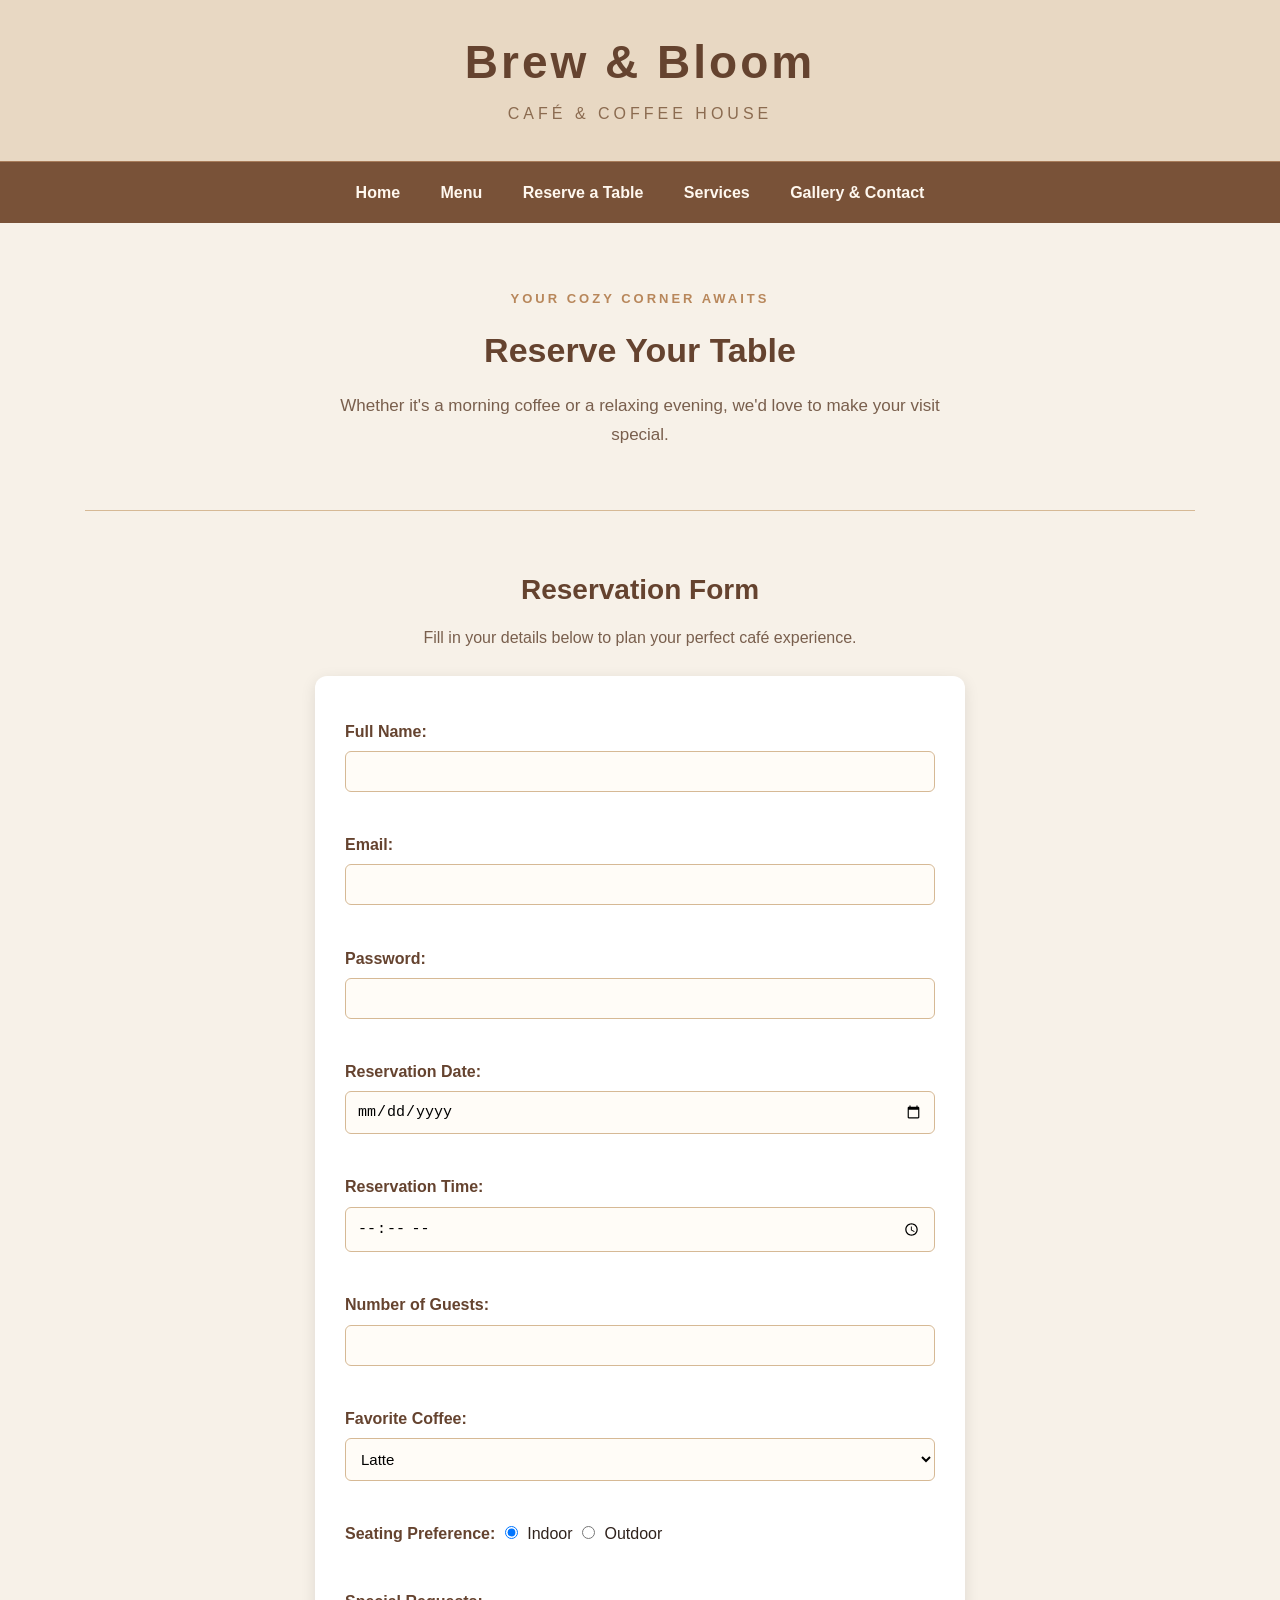
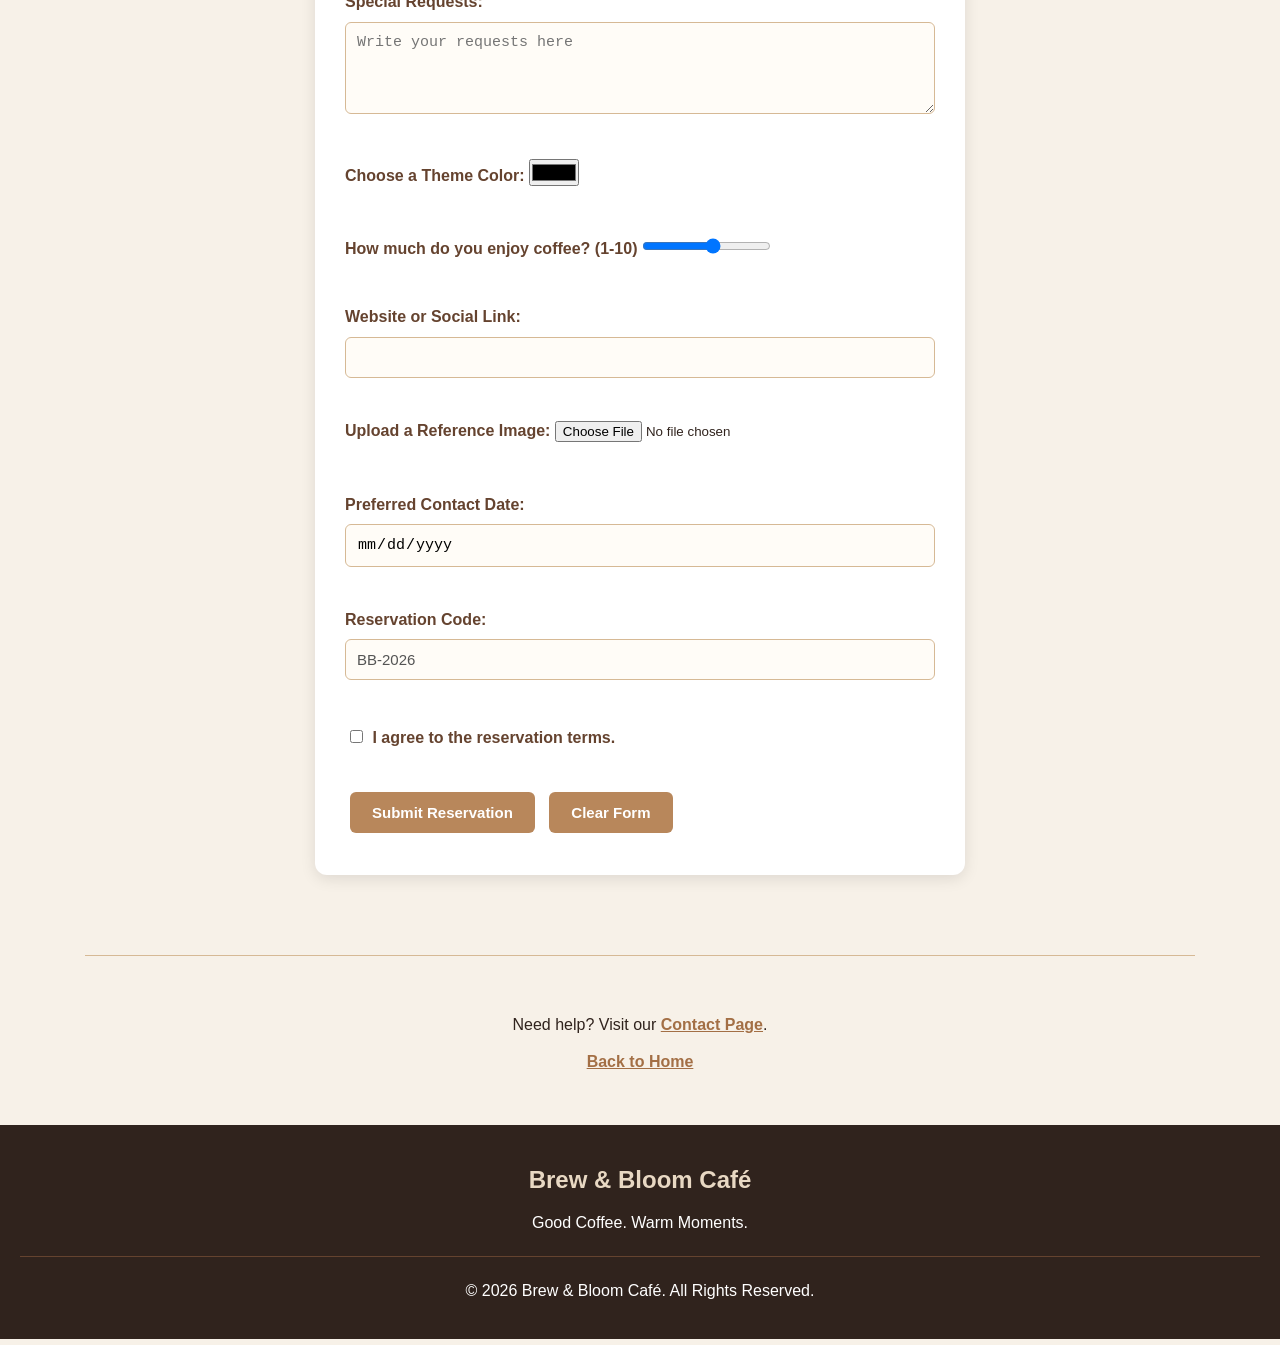
<file: register.html>
<!DOCTYPE html>
<html lang="en">
<head>
    <meta charset="UTF-8">
    <meta name="viewport" content="width=device-width, initial-scale=1.0">
    <title>Brew & Bloom | Reserve a Table</title>
    <link rel="stylesheet" href="register.css">
</head>
<body>

    <header>
        <div class="logo">
            <h1>Brew & Bloom</h1>
            <p>CAFÉ & COFFEE HOUSE</p>
        </div>
    </header>

    <nav>
        <a href="index.html">Home</a>
        <a href="menu.html">Menu</a>
        <a href="register.html">Reserve a Table</a>
        <a href="services.html">Services</a>
        <a href="contact.html">Gallery & Contact</a>
    </nav>

    <main>

        <section class="intro">
            <p class="small-heading">YOUR COZY CORNER AWAITS</p>

            <h2>Reserve Your Table</h2>

            <p class="intro-text">
                Whether it's a morning coffee or a relaxing evening,
                we'd love to make your visit special.
            </p>
        </section>

        <hr>

        <section class="reservation-section">

            <h2>Reservation Form</h2>

            <p class="form-description">
                Fill in your details below to plan your perfect café experience.
            </p>

            <form>

                <label>Full Name:</label>
                <input type="text" name="name" required minlength="3">
                <br><br>

                <label>Email:</label>
                <input type="email" name="email" required>
                <br><br>

                <label>Password:</label>
                <input type="password" name="password" required minlength="6">
                <br><br>

                <label>Reservation Date:</label>
                <input type="date" name="date" required>
                <br><br>

                <label>Reservation Time:</label>
                <input type="time" name="time" required>
                <br><br>

                <label>Number of Guests:</label>
                <input type="number" name="guests" min="1" max="10" required>
                <br><br>

                <label>Favorite Coffee:</label>
                <select name="coffee">
                    <option value="latte">Latte</option>
                    <option value="cappuccino">Cappuccino</option>
                    <option value="espresso">Espresso</option>
                    <option value="iced-coffee">Iced Coffee</option>
                </select>
                <br><br>

                <label>Seating Preference:</label>
                <input type="radio" name="seating" value="indoor" checked> Indoor
                <input type="radio" name="seating" value="outdoor"> Outdoor
                <br><br>

                <label>Special Requests:</label>
                <br>
                <textarea name="requests" rows="4" cols="35"
                    placeholder="Write your requests here"></textarea>
                <br><br>

                <label>Choose a Theme Color:</label>
                <input type="color" name="color">
                <br><br>

                <label>How much do you enjoy coffee? (1-10)</label>
                <input type="range" name="coffee-rating" min="1" max="10">
                <br><br>

                <label>Website or Social Link:</label>
                <input type="url" name="website">
                <br><br>

                <label>Upload a Reference Image:</label>
                <input type="file" name="image">
                <br><br>

                <label>Preferred Contact Date:</label>
                <input type="date" name="contact-date" readonly>
                <br><br>

                <label>Reservation Code:</label>
                <input type="text" value="BB-2026" disabled>
                <br><br>

                <label>
                    <input type="checkbox" name="terms" required>
                    I agree to the reservation terms.
                </label>
                <br><br>

                <button type="submit">Submit Reservation</button>
                <button type="reset">Clear Form</button>

            </form>

        </section>

        <hr>

        <section class="contact-info">
            <p>Need help? Visit our <a href="contact.html">Contact Page</a>.</p>
            <p><a href="index.html">Back to Home</a></p>
        </section>

    </main>

    <footer>
        <h2>Brew & Bloom Café</h2>
        <p>Good Coffee. Warm Moments.</p>
        <hr>
        <p>&copy; 2026 Brew & Bloom Café. All Rights Reserved.</p>
    </footer>

</body>
</html>
</file>
<file: register.css>
* {
    margin: 0;
    padding: 0;
    box-sizing: border-box;
}

body {
    font-family: Arial, sans-serif;
    background-color: #F7F1E8;
    color: #30231D;
    line-height: 1.7;
}

/* HEADER */

header {
    background-color: #E8D8C3;
    color: #65432F;
    text-align: center;
    padding: 35px 20px;
}

.logo h1 {
    font-size: 46px;
    letter-spacing: 3px;
    color: #65432F;
    line-height: 1.2;
}

.logo p {
    font-size: 16px;
    letter-spacing: 4px;
    color: #8B6B50;
    margin-top: 12px;
    line-height: 1.5;
}

/* NAVIGATION */

nav {
    background-color: #795238;
    text-align: center;
    padding: 17px;
    border-top: 1px solid #A77B59;
}

nav a {
    color: #FFF8EF;
    text-decoration: none;
    margin: 0 18px;
    font-weight: bold;
    transition: 0.3s;
}

nav a:hover {
    color: #E8D8C3;
}

/* MAIN CONTENT */

main {
    max-width: 1150px;
    margin: auto;
    padding: 20px;
}

/* INTRODUCTION */

.intro {
    text-align: center;
    padding: 45px 15px 35px;
}

.small-heading {
    color: #B8875B;
    font-size: 13px;
    font-weight: bold;
    letter-spacing: 3px;
    margin-bottom: 12px;
}

.intro h2 {
    color: #65432F;
    font-size: 34px;
    margin-bottom: 12px;
}

.intro-text {
    color: #795F4D;
    font-size: 17px;
    max-width: 650px;
    margin: 0 auto;
}

/* RESERVATION SECTION */

.reservation-section {
    text-align: center;
    padding: 30px 10px;
}

.reservation-section h2 {
    color: #65432F;
    font-size: 28px;
    margin-bottom: 10px;
}

.form-description {
    color: #795F4D;
    margin-bottom: 20px;
}

/* FORM */

form {
    max-width: 650px;
    margin: 25px auto;
    padding: 30px;
    background-color: white;
    border-radius: 12px;
    box-shadow: 0 4px 15px rgba(0, 0, 0, 0.1);
    text-align: left;
}

label {
    display: inline-block;
    margin-top: 12px;
    font-weight: bold;
    color: #65432F;
}

input:not([type="radio"]):not([type="checkbox"]):not([type="color"]):not([type="range"]):not([type="file"]),
select,
textarea {
    width: 100%;
    padding: 11px;
    margin-top: 6px;
    border: 1px solid #D6B995;
    border-radius: 6px;
    background-color: #FFFCF7;
    font-size: 15px;
}

input[type="radio"],
input[type="checkbox"] {
    margin: 10px 5px;
}

input[type="color"],
input[type="range"],
input[type="file"] {
    margin: 10px 0;
}

textarea {
    resize: vertical;
}

/* BUTTONS */

button {
    background-color: #B8875B;
    color: white;
    padding: 12px 22px;
    margin: 12px 5px;
    border: none;
    border-radius: 6px;
    cursor: pointer;
    font-size: 15px;
    font-weight: bold;
    transition: 0.3s;
}

button:hover {
    background-color: #65432F;
}

/* LINKS */

a {
    color: #A36F45;
    font-weight: bold;
}

/* KEEP NAVIGATION COLORS */

nav a {
    color: #FFF8EF;
}

nav a:hover {
    color: #E8D8C3;
}

/* DIVIDER */

hr {
    border: none;
    border-top: 1px solid #D6B995;
    margin: 25px 0;
}

/* CONTACT INFORMATION */

.contact-info {
    text-align: center;
    padding: 20px;
}

.contact-info p {
    margin: 10px;
}

/* FOOTER */

footer {
    background-color: #30231D;
    color: white;
    text-align: center;
    padding: 35px 20px;
}

footer h2 {
    color: #E8D8C3;
    margin-bottom: 8px;
}

footer hr {
    border: 0;
    border-top: 1px solid #65432F;
    margin: 20px 0;
}

/* MOBILE RESPONSIVENESS */

@media (max-width: 600px) {

    .logo h1 {
        font-size: 28px;
    }

    .logo p {
        font-size: 11px;
        letter-spacing: 3px;
    }

    nav a {
        display: inline-block;
        margin: 6px;
    }

    form {
        padding: 18px;
    }

    .intro h2 {
        font-size: 28px;
    }

    .intro-text {
        font-size: 15px;
    }

    button {
        margin: 8px 3px;
    }
}
</file>
